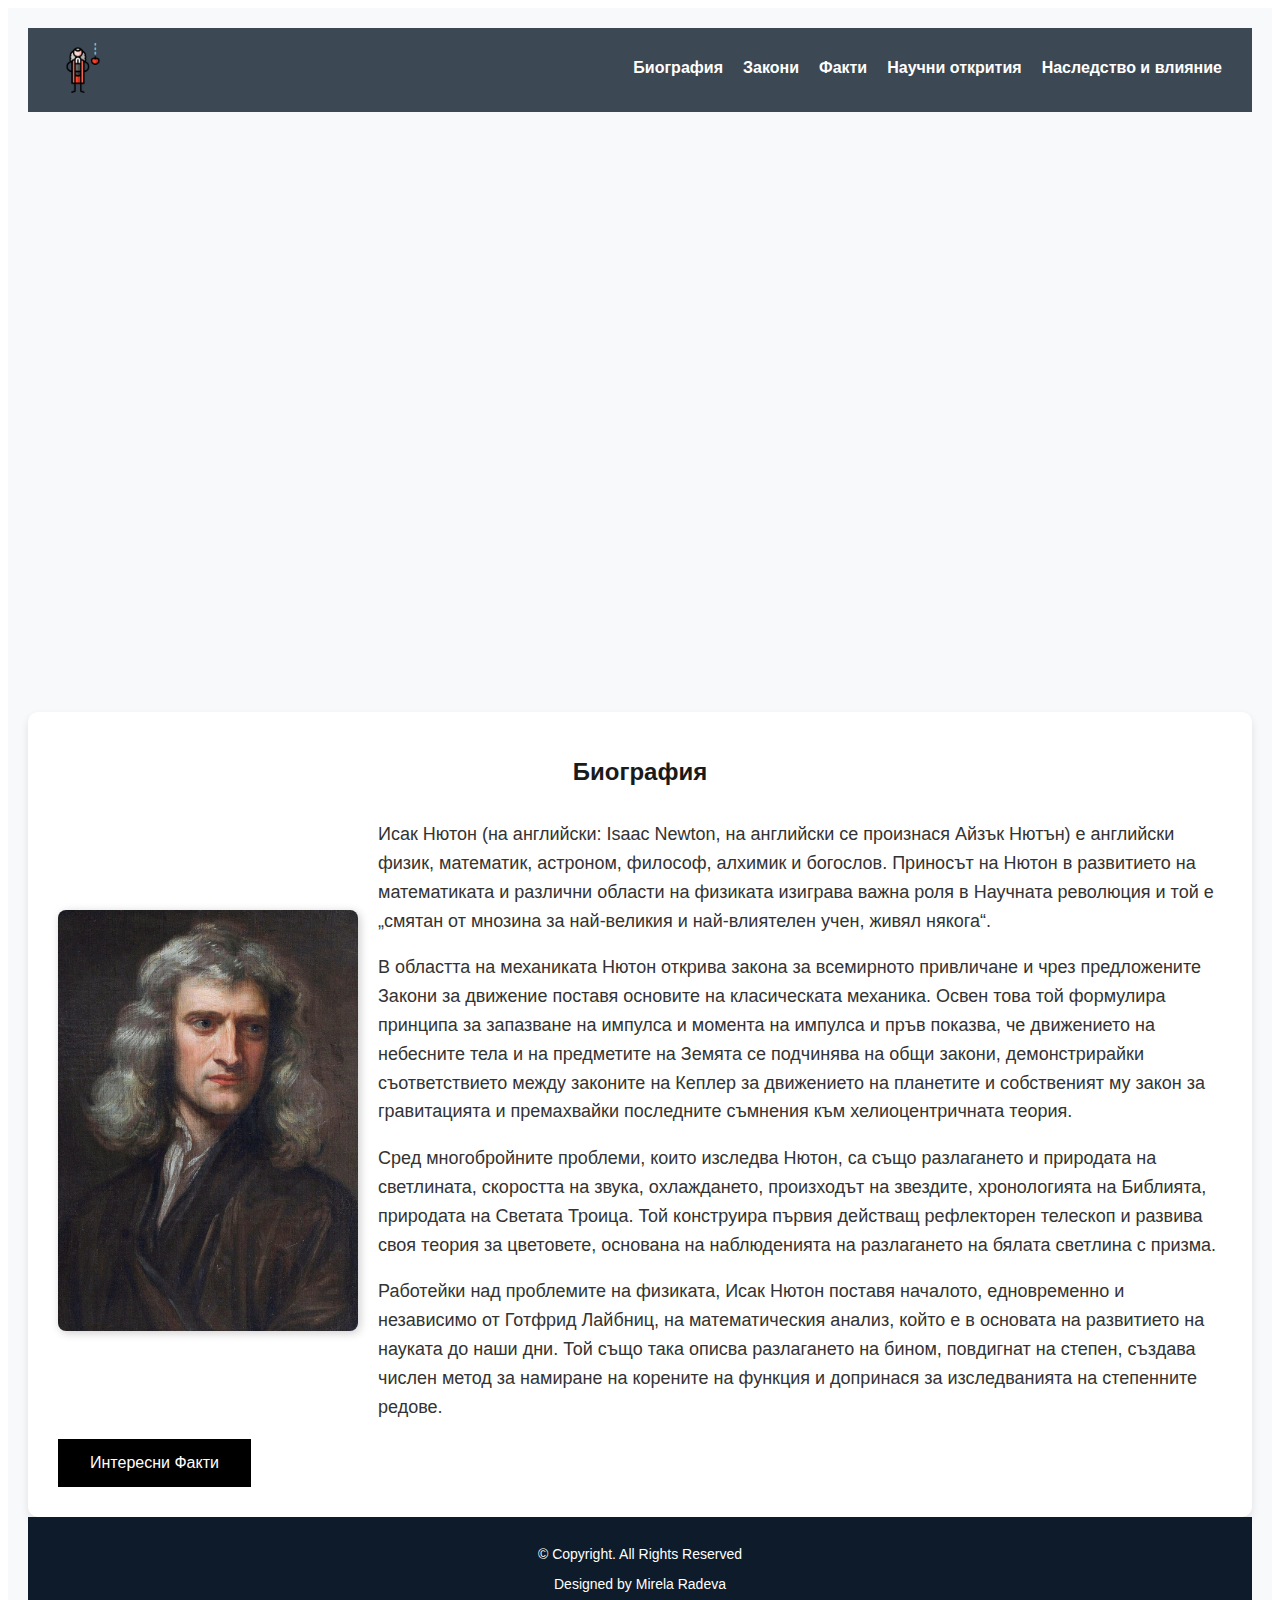
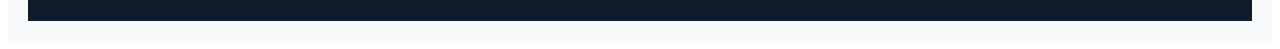
<file: index.html>
<!DOCTYPE html>
<html>
    <head>
      <title>Исак Нютон</title>
      <link rel="stylesheet" href="style.css">
    </head>
    <body>
      <div class = "page">
           <div class = "nav">
            <div class="logo">
              <img src="isaac-newton.png" alt="Newton Logo">
            </div>
            <div class="nav-links">
               <a href="index.html">Биография</a>
               <a href="inv.html">Закони</a>
               <a href="gal.html">Факти</a>
               <a href="nauch.html">Научни открития</a>
               <a href="nacl.html">Наследство и влияние</a>
            </div>
           </div>
         <div class="back">
          <p id="anim">"Това, което знаем, е капка, това, което не знаем, е океан."</p>
          
         </div>
        <div class="block1">
          <h1>Биография</h1>
          <div class="texti">
              <img src="is.jpg">
              

          <div class="text"> 
            <p>Исак Нютон (на английски: Isaac Newton, на английски се произнася Айзък Нютън) е английски физик, математик, астроном, 
               философ, алхимик и богослов. Приносът на Нютон в развитието на математиката и различни области на физиката 
               изиграва важна роля в Научната революция и той е „смятан от мнозина за най-великия и най-влиятелен учен, живял някога“.</p>
            <p>В областта на механиката Нютон открива закона за всемирното привличане и чрез предложените Закони за движение поставя основите на
               класическата механика. Освен това той формулира принципа за запазване на импулса и момента на импулса и пръв показва, че движението на небесните тела и на предметите на Земята се подчинява на общи закони, демонстрирайки съответствието между законите на Кеплер за движението на планетите и 
              собственият му закон за гравитацията и премахвайки последните съмнения към хелиоцентричната теория.</p>
            <p>Сред многобройните проблеми, които изследва Нютон, са също разлагането и природата на светлината, скоростта на звука,
               охлаждането, произходът на звездите, хронологията на Библията, природата на Светата Троица. Той конструира първия действащ рефлекторен телескоп и 
              развива своя теория за цветовете, основана на наблюденията на разлагането на бялата светлина с призма.</p>
            <p>Работейки над проблемите на физиката, Исак Нютон поставя началото, едновременно и независимо от Готфрид Лайбниц, на
               математическия анализ, който е в основата на развитието на науката до наши дни. Той също така описва разлагането на бином, повдигнат на степен, 
              създава числен метод за намиране на корените на функция и допринася за изследванията на степенните редове.</p>       
            </div>
           
          </div> 
          <a class="button" href="gal.html"><button>Интересни Факти</button></a>
        </div>
        
        <footer class="footer">
          <p>© Copyright. All Rights Reserved</p>
          <p>Designed by Mirela Radeva</p>
      </footer>
        
        
      </div>
    </body>
</html>
</file>
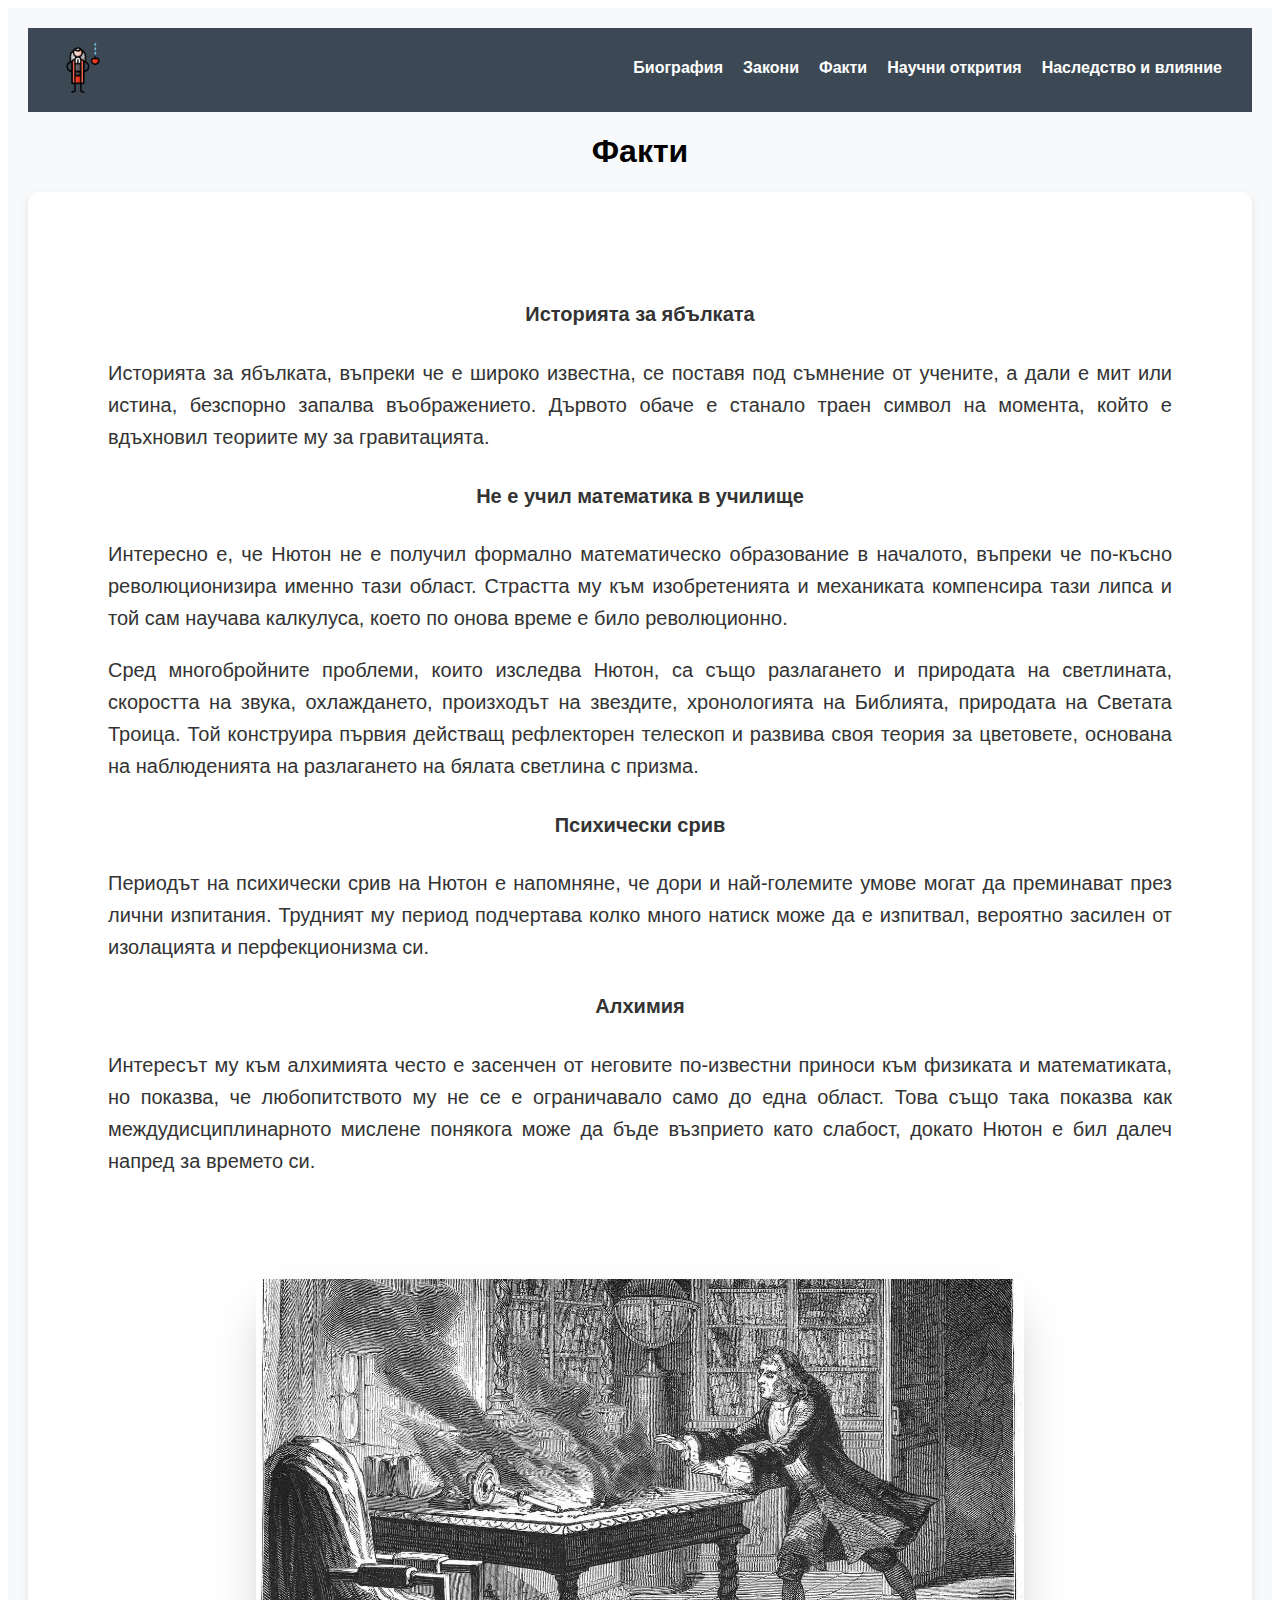
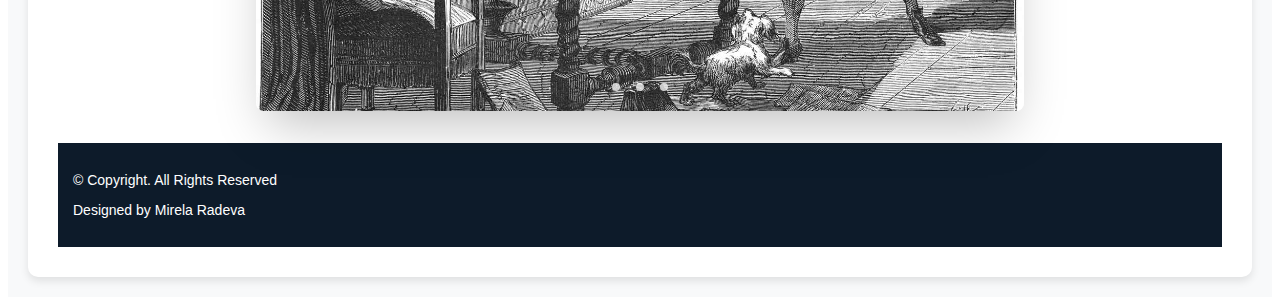
<file: gal.html>
<!DOCTYPE html>
<html>
    <head>
        <title>Исак Нютон</title>
        <link rel="stylesheet" href="style.css">
    </head>
    <body>
       
            <div class = "page">
              <div class = "nav">
                <div class="logo">
                  <img src="isaac-newton.png" alt="Newton Logo">
                </div>
                <div class="nav-links">
                   <a href="index.html">Биография</a>
                   <a href="inv.html">Закони</a>
                   <a href="gal.html">Факти</a>
                   <a href="nauch.html">Научни открития</a>
                   <a href="nacl.html">Наследство и влияние</a>
                </div>
              </div>
              <h1 id="block_h5">Факти</h1>
                <div class="block5">
                  
                  
                  <div class="text5">
                    <h4>Историята за ябълката</h4>
                    <p>Историята за ябълката, въпреки че е широко известна, се поставя под съмнение от учените, а дали е мит или истина, 
                      безспорно запалва въображението. Дървото обаче е станало траен символ на момента, който е вдъхновил теориите 
                      му за гравитацията.</p>
                      <h4>Не е учил математика в училище </h4>
                    <p>Интересно е, че Нютон не е получил формално математическо образование в началото, въпреки че по-късно революционизира именно тази област. Страстта му към изобретенията и механиката 
                      компенсира тази липса и той сам научава калкулуса, което по онова време е било революционно.</p>
                    <p>Сред многобройните проблеми, които изследва Нютон, са също разлагането и природата на светлината, скоростта на звука,
                       охлаждането, произходът на звездите, хронологията на Библията, природата на Светата Троица. Той конструира първия действащ рефлекторен телескоп и 
                      развива своя теория за цветовете, основана на наблюденията на разлагането на бялата светлина с призма.</p>
                      <h4>Психически срив</h4>
                    <p>Периодът на психически срив на Нютон е напомняне, че дори и най-големите умове могат да преминават през лични изпитания. Трудният му период 
                      подчертава колко много натиск може да е изпитвал, вероятно засилен от изолацията и перфекционизма си.</p>  
                      <h4>Алхимия</h4>
                      <p>Интересът му към алхимията често е засенчен от неговите по-известни приноси към физиката и математиката, но показва, че любопитството му не се е ограничавало само до една област. Това също така показва как междудисциплинарното
                         мислене понякога може да бъде възприето като слабост, докато Нютон е бил далеч напред за времето си.</p>     
                    </div>
                    <section class="container1">
                      <div class="slider-wrapper">
                        <div class="slider">
                          <img id="slide-1" src="fire.jpg" />
                          <img id="slide-2" src="al.jpg" />
                          <img id="slide-3" src="apple.jpg" />
                        </div>
                        <div class="slider-nav">
                          <a href="#slide-1"></a>
                          <a href="#slide-2"></a>
                          <a href="#slide-3"></a>
                        </div>
                      </div>
                    </section>
                    
               

           <footer class="footer">
            <p>© Copyright. All Rights Reserved</p>
            <p>Designed by Mirela Radeva</p>
        </footer>
        </div>
      
    </body>
</html>
</file>
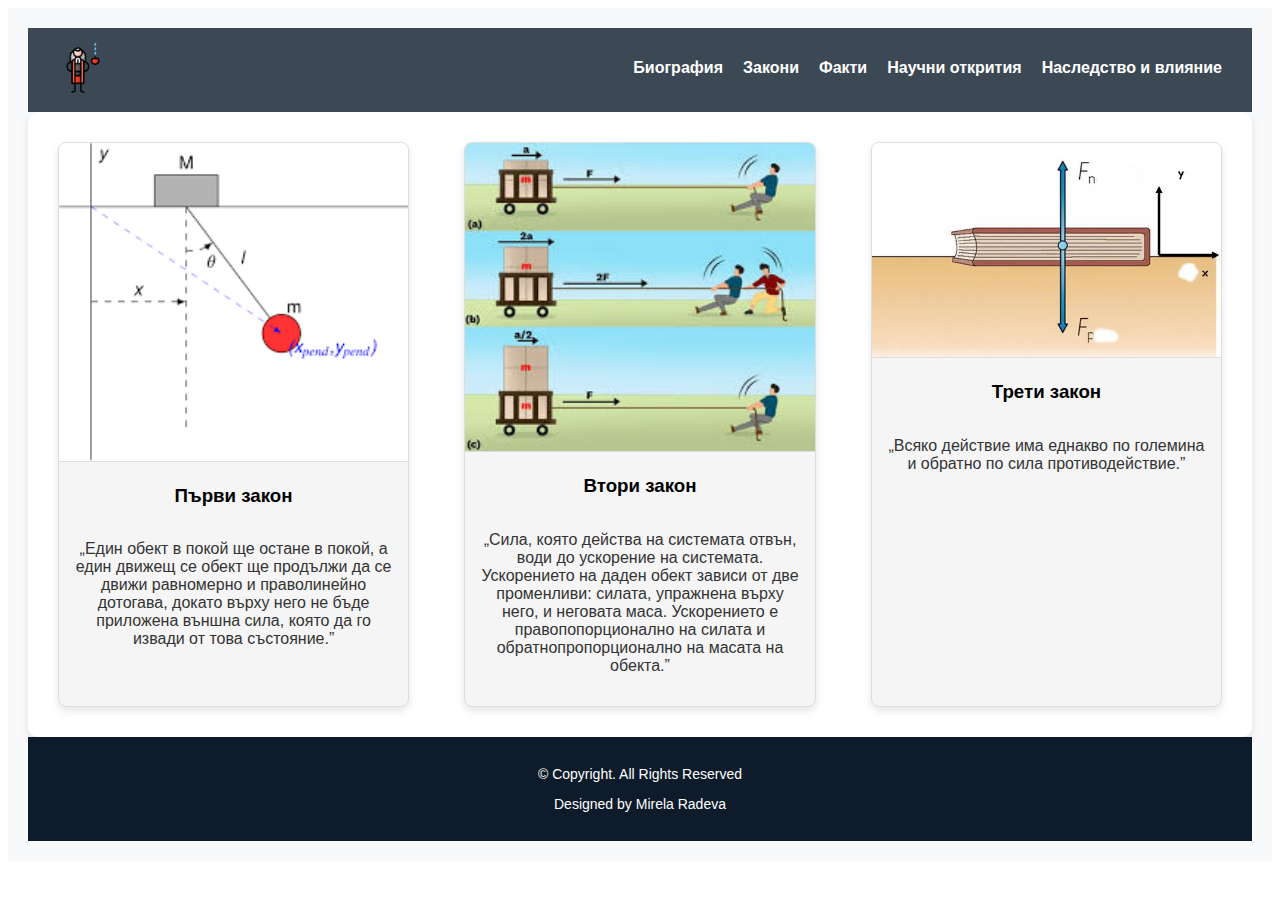
<file: inv.html>
<!DOCTYPE html>
<html>
    <head>
        <title>Исак Нютон</title>
        <link rel="stylesheet" href="style.css">
    </head>
    <body>
        <div class = "page">
          <div class = "nav">
            <div class="logo">
              <img src="isaac-newton.png" alt="Newton Logo">
            </div>
            <div class="nav-links">
               <a href="index.html">Биография</a>
               <a href="inv.html">Закони</a>
               <a href="gal.html">Факти</a>
               <a href="nauch.html">Научни открития</a>
               <a href="nacl.html">Наследство и влияние</a>
            </div>
           </div>
          
            <div class="container">
                <div class="box">
                  <img id="image2" src="оne.png" alt="Image 1">
                  <h3>Първи закон</h3>
                  <p id="par2">„Един обект в покой ще остане в покой, а един движещ се обект ще продължи да се движи равномерно и праволинейно дотогава, 
                    докато върху него не бъде приложена външна сила, която да го извади от това състояние.”</p>
                </div>
                <div class="box">
                  <img id="image2" src="two.jpg" alt="Image 2">
                  <h3>Втори закон</h3>
                  <p id="par2">„Сила, която действа на системата отвън, води до ускорение на системата. Ускорението на даден обект зависи от две променливи: силата, упражнена върху него, и неговата маса. Ускорението е 
                    правопопорционално на силата и обратнопропорционално на масата на обекта.”</p>
                </div>
                <div class="box">
                  <img  id="image2" src="three.png" alt="Image 3">
                  <h3>Трети закон</h3>
                  <p id="par2">„Всяко действие има еднакво по големина и обратно по сила противодействие.”</p>
                </div>
                
                
              </div>
              
             
              <footer class="footer">
                <p>© Copyright. All Rights Reserved</p>
                <p>Designed by Mirela Radeva</p>
            </footer>

        </div>

    </body>
</html>
</file>
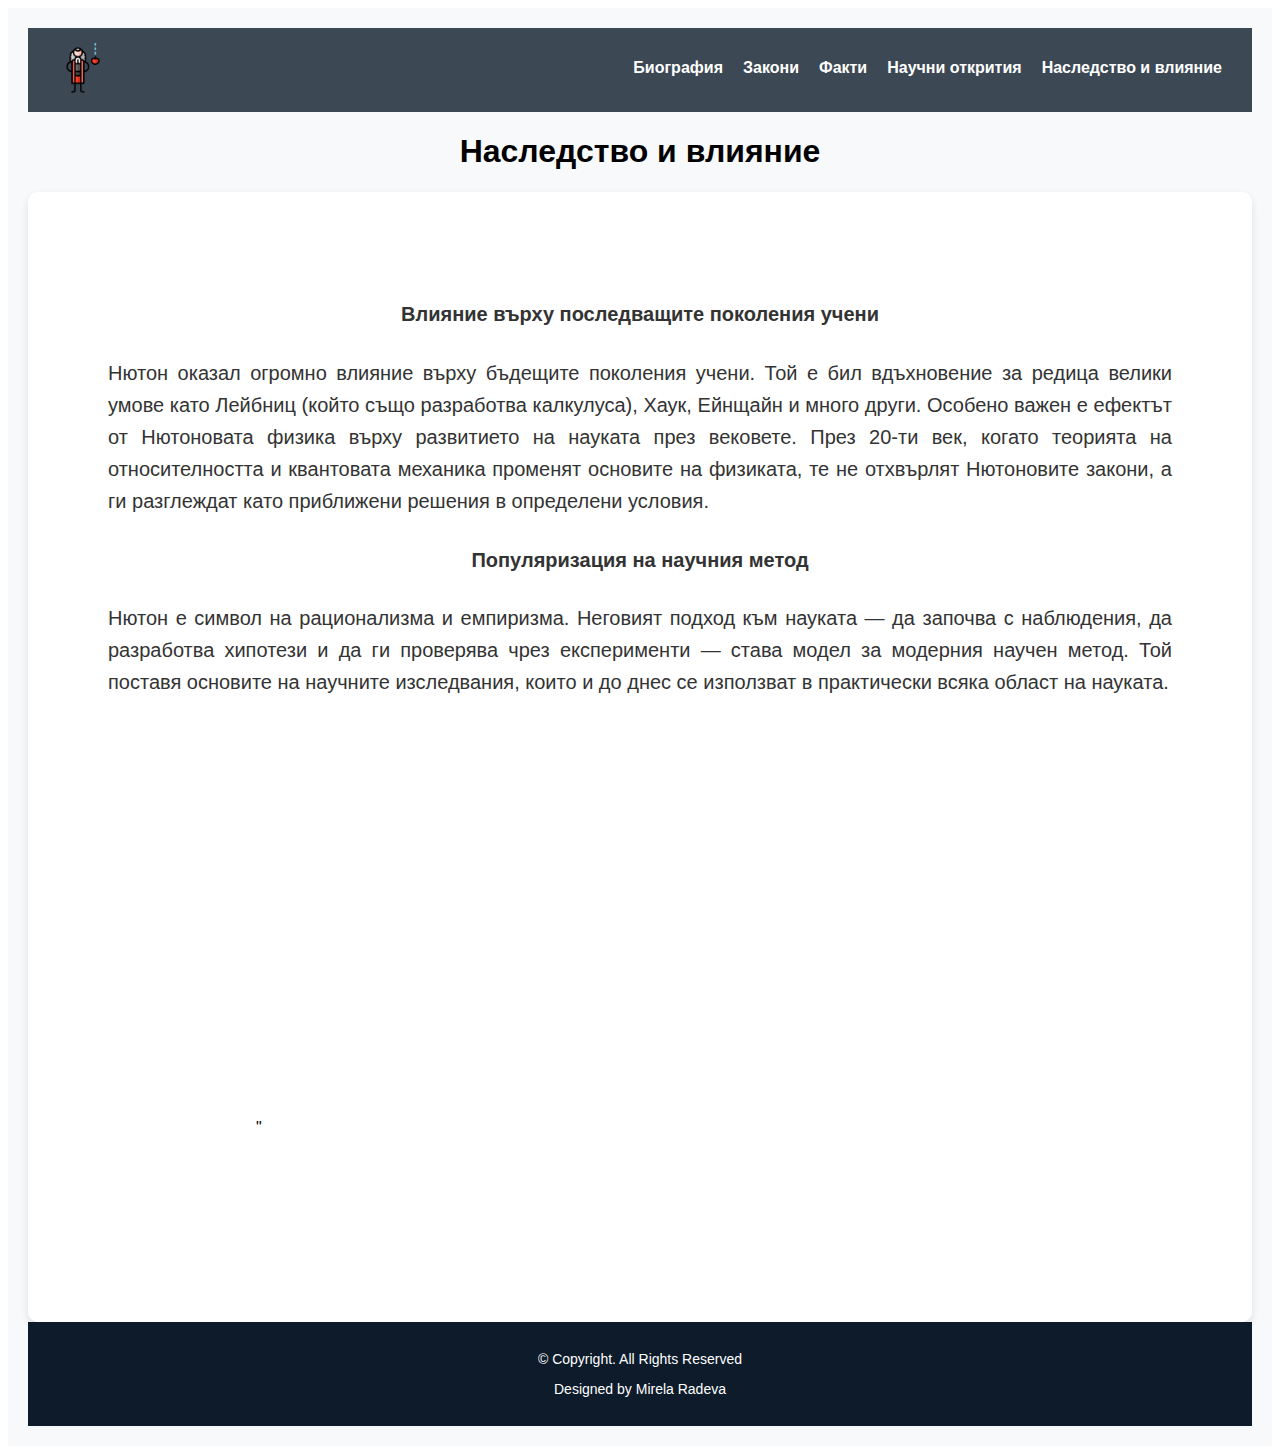
<file: nacl.html>
<!DOCTYPE html>
<html>
    <head>
      <title>Исак Нютон</title>
      <link rel="stylesheet" href="style.css">
    </head>
    <body>
      <div class = "page">
        <div class = "nav">
          <div class="logo">
            <img src="isaac-newton.png" alt="Newton Logo">
          </div>
          <div class="nav-links">
             <a href="index.html">Биография</a>
             <a href="inv.html">Закони</a>
             <a href="gal.html">Факти</a>
             <a href="nauch.html">Научни открития</a>
             <a href="nacl.html">Наследство и влияние</a>
          </div>
         </div>
         <h1 id="block_h5">Наследство и влияние</h1>
         <div class="block5">
           
           
           <div class="text5">
             <h4>Влияние върху последващите поколения учени</h4>
             <p>Нютон оказал огромно влияние върху бъдещите поколения учени. Той е бил вдъхновение за редица велики умове като Лейбниц (който също разработва калкулуса), Хаук, Ейнщайн и много други. Особено важен е ефектът от Нютоновата физика върху развитието на науката през вековете. През 20-ти век, когато теорията на относителността и квантовата механика променят основите на физиката, те не отхвърлят Нютоновите закони, 
              а ги разглеждат като приближени решения в определени условия.</p>
               <h4>Популяризация на научния метод</h4>
             <p>Нютон е символ на рационализма и емпиризма. Неговият подход към науката — да започва с наблюдения, да разработва хипотези и да ги проверява чрез експерименти — става модел за модерния научен метод. Той поставя основите на научните изследвания, 
              които и до днес се използват в практически всяка област на науката.</p>
                 
             </div>
          <div class="videoo">
            <section class="vid">
              <iframe width="100%" scr="<iframe width="560" height="315" src="https://www.youtube.com/embed/m2JhWkQzw9A?si=IBR9AayKC9r_sY_u" title="YouTube video player" frameborder="0" allow="accelerometer; autoplay; clipboard-write; encrypted-media; gyroscope; picture-in-picture; web-share" referrerpolicy="strict-origin-when-cross-origin" allowfullscreen></iframe>"
            </section>
          </div>
        </div>
           
           <footer class="footer">
            <p>© Copyright. All Rights Reserved</p>
            <p>Designed by Mirela Radeva</p>
        </footer>
       </div>
    </body>
</html>
</file>
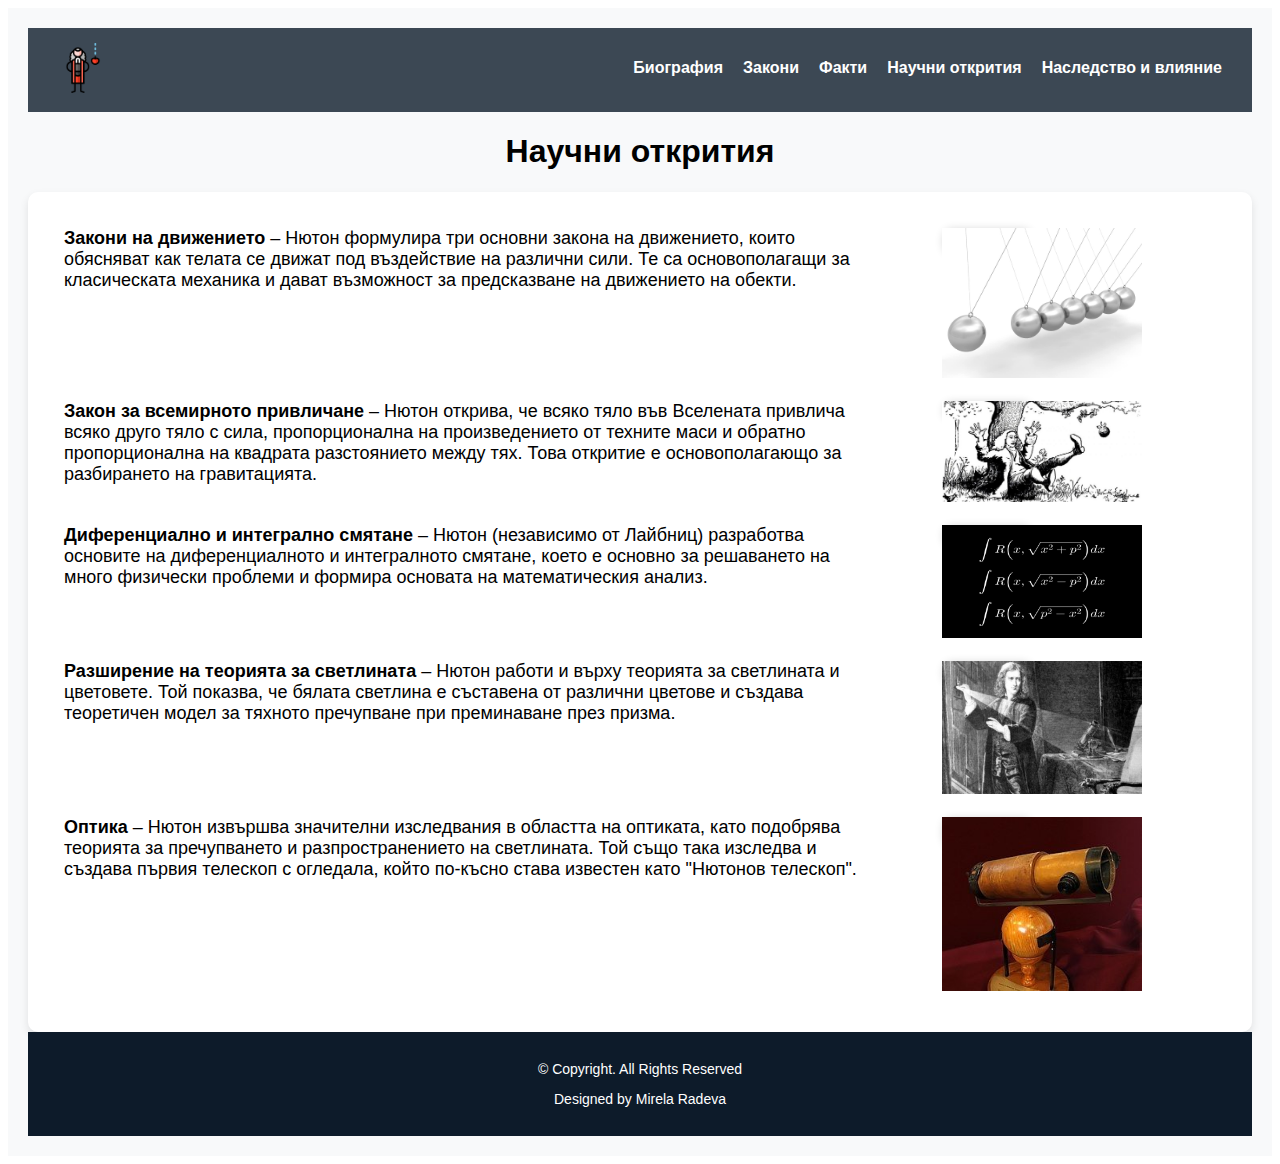
<file: nauch.html>
<!DOCTYPE html>
<html>
    <head>
      <title>Исак Нютон</title>
      <link rel="stylesheet" href="style.css">
    </head>
    <body>
      <div class = "page">
        <div class = "nav">
          <div class="logo">
            <img src="isaac-newton.png" alt="Newton Logo">
          </div>
          <div class="nav-links">
             <a href="index.html">Биография</a>
             <a href="inv.html">Закони</a>
             <a href="gal.html">Факти</a>
             <a href="nauch.html">Научни открития</a>
             <a href="nacl.html">Наследство и влияние</a>
          </div>
         </div>
         <header class="text2">
          <h1>Научни открития</h1>
         </header>
           
           <div class="wrap">
            
              
           
            <div>
              <strong>Закони на движението</strong> – Нютон формулира три основни закона на движението, които обясняват как телата се движат под 
              въздействие на различни сили. Те са 
              основополагащи за класическата механика и дават възможност за предсказване на движението на обекти.
            </div>
           <div class="img4">
            <img src="new.jpg"  width="200px">

           </div>
           <div>
            <strong>Закон за всемирното привличане</strong> – Нютон открива, че всяко тяло във Вселената привлича всяко друго тяло с сила, пропорционална на произведението от 
            техните маси и обратно пропорционална на квадрата разстоянието между тях. Това откритие е основополагающо за разбирането на гравитацията.
           </div>
           <div class="img4">
            <img src="grav.jpg"  width="200px">
           </div>
           <div>
            <strong>Диференциално и интегрално смятане</strong> – Нютон (независимо от Лайбниц) разработва основите на диференциалното и интегралното смятане,
             което е основно за решаването на много физически проблеми и формира основата на математическия анализ.
           </div>
           <div class="img4">
            <img src="sm.jpg"  width="200px">
           </div>
           <div>
            <strong>Разширение на теорията за светлината</strong> – Нютон работи и върху теорията за светлината и цветовете. Той показва, че 
            бялата светлина е съставена от различни цветове и създава теоретичен модел за тяхното пречупване при преминаване през призма.
           </div>
           <div class="img4">
            <img src="pri.png"  width="200px">
           </div>
           <div>
            <strong> Оптика </strong>– Нютон извършва значителни изследвания в областта на оптиката, като подобрява теорията за пречупването и разпространението на светлината. 
            Той също така изследва и създава първия телескоп с огледала, който по-късно става известен като "Нютонов телескоп".
           </div>
           <div class="img4">
            <img src="op.jpg"  width="200px">
           </div>

          </div>
          <footer class="footer">
            <p>© Copyright. All Rights Reserved</p>
            <p>Designed by Mirela Radeva</p>
        </footer>
       </div>
      </div>
    </body>
</html>
</file>
<file: style.css>
.nav {
  display: flex;
  align-items: center;
  justify-content: space-between;
  background:  rgba(13, 27, 42, 0.8);
  padding: 15px 30px;
  opacity: 3;
}

.logo img {
  height: 50px;
}

.nav-links {
  list-style: none;
  display: flex;
  gap: 20px;
}

.nav-links li {
  display: inline;
}

.nav-links a {
  text-decoration: none;
  color: white;
  font-weight: bold;
  font-size: 16px;
  position: relative; 
  padding-bottom: 5px; 
}

.nav-links a::after {
  content: "";
  position: absolute;
  left: 0;
  bottom: 0;
  width: 0%;
  height: 2px;
  background: red; 
  transition: width 0.2s ease-in-out; 
}
.nav-links a:hover::after {
  width: 100%; 
}


.page{
  font-family: Georgia, Arial, Helvetica;
  background-color: #f8f9fa;
  margin: 0;
  padding: 20px;
  

   
}
.block1{
  background: white;
  padding: 30px;
  border-radius: 10px;
  box-shadow: 0 4px 8px rgba(0, 0, 0, 0.1);
  max-width: 2000px;
}
.block1 h1{
  text-align: center;
  font-size: 24px;
  color: #1a1a1a;
}
.texti{
    display: flex;
    align-items: center;
    gap: 20px;
}
.texti img {
  width: 300px;
  height: auto;
  border-radius: 8px;
  box-shadow: 2px 2px 10px rgba(0, 0, 0, 0.2);
}
.text {
  flex: 1;
  font-size: 18px;
  line-height: 1.6;
  color: #333;
}

  
.container {
  display: flex;
  justify-content: space-between; 
  gap: 20px; 
  padding: 20px;
  background: white;
  padding: 30px;
  border-radius: 10px;
  box-shadow: 0 4px 8px rgba(0, 0, 0, 0.1);
  max-width: 2000px;

}

.box {
  width: 30%; 
  background-color: #f5f5f5;
  border: 1px solid #ddd;
  border-radius: 8px;
  overflow: hidden;
  text-align: center;
  box-shadow: 0 4px 8px rgba(0, 0, 0, 0.1);
  
}

.box:hover {
  transform: translateY(-5px);
}

#image2 {
  width: 100%;
  height: auto;
  border-bottom: 1px solid #ddd;
}

#par2 {
  padding: 15px;
  font-size: 16px;
  color: #333;
}
.footer {
  background-color: #0D1B2A; /* Dark Blue */
  color: white;
  text-align: center;
  padding: 15px;
  font-size: 14px;
}



.wrap{
  padding: 2em;
  display: grid;
  grid-template-columns: 70% 30%;
  grid-column-gap: 4em;
  grid-row-gap: 1em;
  font-size: 18px;
  background: white;
  border-radius: 10px;
  box-shadow: 0 4px 8px rgba(0, 0, 0, 0.1);
  max-width: 2000px;
  


}
#head_nauch{
  text-align: center;
  color: #0481aa;
}
.img4{

  max-width: 25%;
  max-height: 15%;
  border-radius: 30px;
  border-radius: 8px;
  box-shadow: 2px 2px 10px rgba(0, 0, 0, 0.2);
  
}
.img4:hover {
  transform: scale(1.05);
  box-shadow: 0 8px 16px rgba(0, 0, 0, 0.2);
}
.text2{
  text-align: center;
}
.back{
  
  width: 100%;
  height: 600px;
  background-position: center;
  background-size: cover;
  background-image: url(https://images-wixmp-ed30a86b8c4ca887773594c2.wixmp.com/f/eb4db484-095f-4c09-92ab-ce2eb98ba80e/d50x8lo-ad63b912-f4de-4500-8323-01be4b1dac7c.jpg/v1/fill/w_900,h_540,q_75,strp/sir_isaac_newton_wallpaper_by_blinded_by_bats_d50x8lo-fullview.jpg?token=eyJ0eXAiOiJKV1QiLCJhbGciOiJIUzI1NiJ9.[base64].KG58GqjVffSXbMar9ib9SgRaJdEiXKjgzF0vC2rs_CY);
  background-attachment: fixed;
  color: white;
  display: flex;
}
.back p{
  font-size: 40px;
  margin-right: 1000px;
  padding: 100px 20px;
  color: #0D1B2A;
 
  

}
#anim{
  opacity: 0;
  transform: translateY(30px);
  animation: moveup 0.5s linear forwards;
}
@keyframes moveup{
  100%{
    opacity: 1;
    transform: translateY(0px);

  }
}
.block5{
 
  background: white;
  padding: 30px;
  border-radius: 10px;
  box-shadow: 0 4px 8px rgba(0, 0, 0, 0.1);
  max-width: 2000px;
}
.text5{
  flex: 1;
  font-size: 20px;
  line-height: 1.6;
  color: #333;
  padding: 50px;
 
}
.block5 p{
  text-align: justify;
}
.block5 h4{
  text-align: center;
}
#block_h5{
  text-align: center;
}
.videoo{
  display: flex;
  justify-content: center;
  margin-top: 32px;
  margin-bottom: 60px;


}
.vid{
  width: 768px;
  height: 432px;
}
 
.container1 {
	padding: 2rem;
}

.slider-wrapper {
	position: relative;
	max-width: 48rem;
	margin: 0 auto;
}

.slider {
	display: flex;
	aspect-ratio: 16 / 9;
	overflow-x: auto;
	scroll-snap-type: x mandatory;
	scroll-behavior: smooth;
	box-shadow: 0 1.5rem 3rem -0.75rem hsla(0, 0%, 0%, 0.25);
	border-radius: 0.5rem;
	-ms-overflow-style: none; /* Hide scrollbar IE and Edge */
	scrollbar-width: none; /* Hide scrollbar Firefox */
}

/* Hide scrollbar for Chrome, Safari and Opera */
.slider::-webkit-scrollbar {
	display: none;
}

.slider img {
	flex: 1 0 100%;
	scroll-snap-align: start;
	object-fit: cover;
}

.slider-nav {
	display: flex;
	column-gap: 1rem;
	position: absolute;
	bottom: 1.25rem;
	left: 50%;
	transform: translateX(-50%);
	z-index: 1;
}

.slider-nav a {
	width: 0.5rem;
	height: 0.5rem;
	border-radius: 50%;
	background-color: #fff;
	opacity: 0.75;
	transition: opacity ease 250ms;
}

.slider-nav a:hover {
	opacity: 1;
}
.button button {
  background-color:black;
  border: none;
  color: white;
  padding: 15px 32px;
  text-align: center;
  text-decoration: none;
  display: inline-block;
  font-size: 16px;
}
.button button:hover {
  background-color: grey;
  color: white;
  box-shadow: 0 8px 16px 0 rgba(0,0,0,0.2), 0 6px 20px 0 rgba(0,0,0,0.19)
}
</file>
